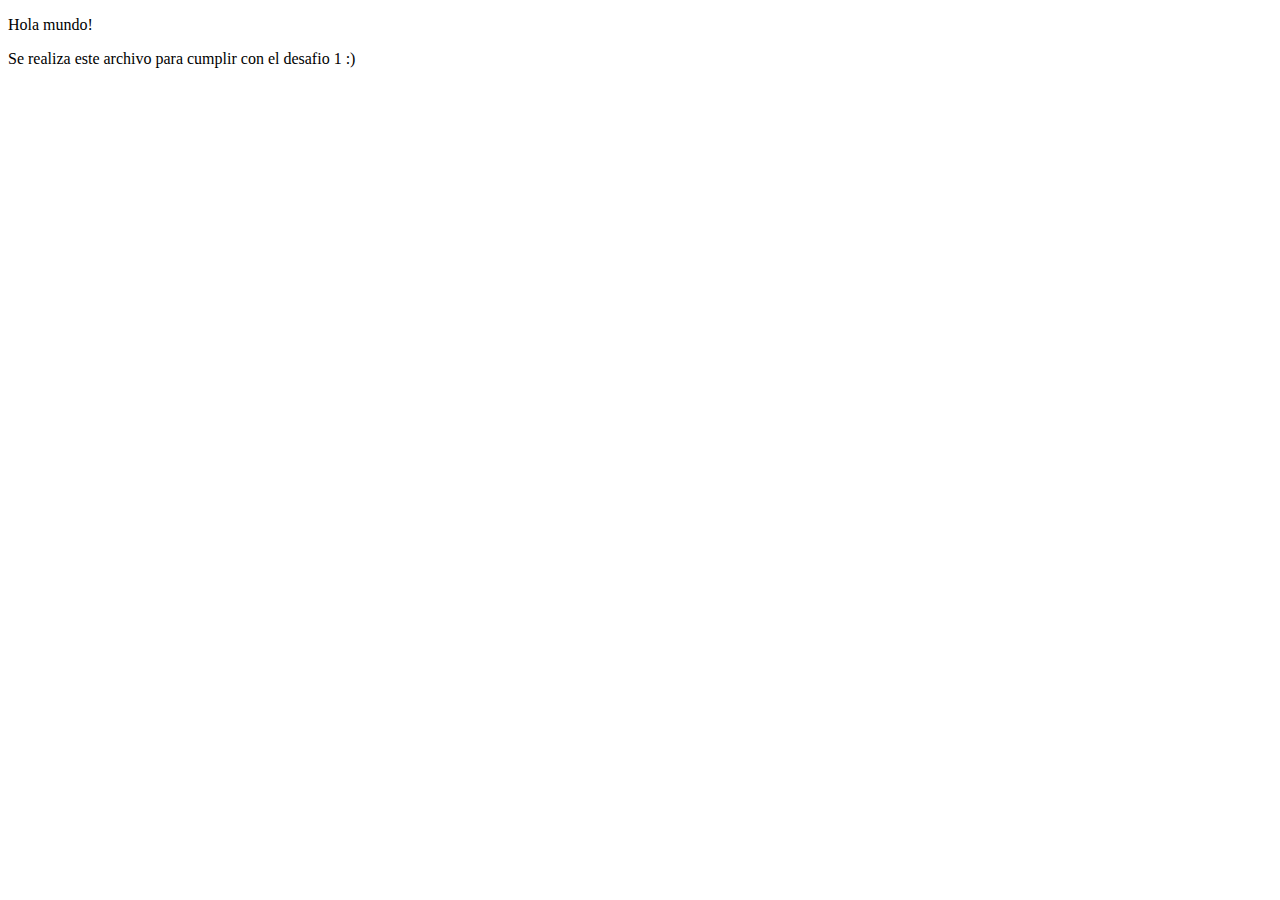
<file: Desafio 1/index.html>
<!-- Creá un archivo de texto sin formato con extensión .html y abrilo con 
tu editor elegido.

2. Incorporá una a una todas las etiquetas de la estructura básica:
Declará el doctype, el idioma, armá la etiqueta <head> e incluí un 
título. ¡No te olvides de la etiqueta <html>!

3. Dentro de la etiqueta <body>, escribí una oración. 
4. Al terminar, abrí tu archivo en un explorador y asegurate que ese 
contenido se muestre correctamente -->

<!DOCTYPE html>
<html lang="es">
<head>
    <meta charset="UTF-8">
    <meta name="viewport" content="width=device-width, initial-scale=1.0">
    <title>Desafio 1</title>
</head>
<body>
    <p>Hola mundo!</p>
    <p>Se realiza este archivo para cumplir con el desafio 1 :) </p>
    
</body>
</html>
</file>
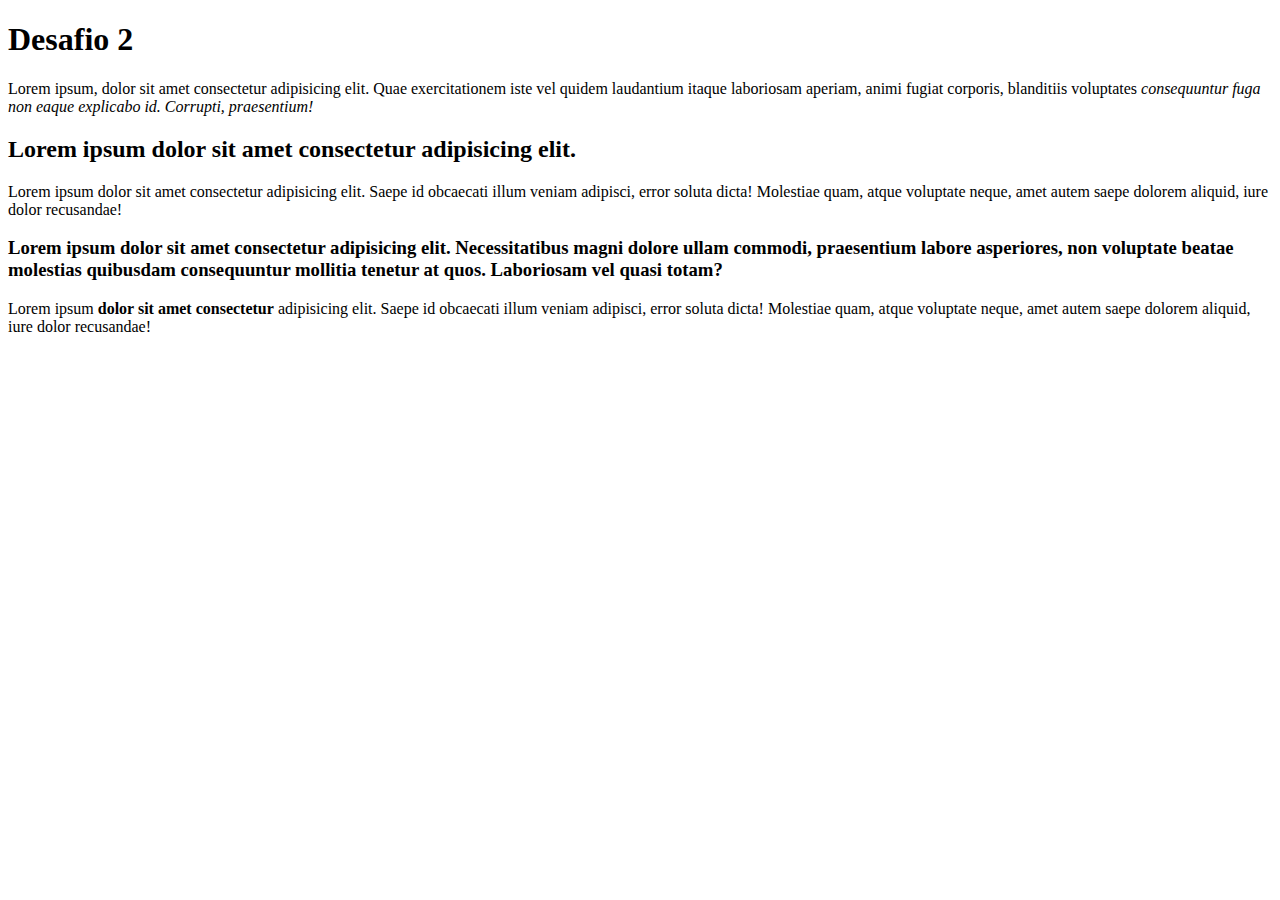
<file: Desafio 2/index.html>
<!-- Actividad a realizar:

1. Creá un archivo de html siguiendo las reglas que vimos en la clase 
anterior.

2. Organizá todos los titulares de su contenido utilizando etiquetas 
<h1> a <h6> (¡No es necesario utilizarlas todas!). 

3. Luego de cada encabezado, escribí un pequeño resumen del 
contenido a incluir, utilizando etiquetas <p>.

4. Si te topás con palabras clave o palabras con significado especial en 
el contexto, utilizá <strong> y <em> para destacarlas -->

<!DOCTYPE html>
    <html lang="es">
    <head>
        <meta charset="UTF-8">
        <meta name="viewport" content="width=device-width, initial-scale=1.0">
        <title>Desafio 2</title>
    </head>
    <body>
        <h1>Desafio 2</h1>
        <p>Lorem ipsum, dolor sit amet consectetur adipisicing elit. Quae exercitationem iste vel quidem laudantium itaque laboriosam aperiam, animi fugiat corporis, blanditiis voluptates <em>consequuntur fuga non eaque explicabo id. Corrupti, praesentium!</em> </p>
        <h2>Lorem ipsum dolor sit amet consectetur adipisicing elit.</h2>
        <p>Lorem ipsum dolor sit amet consectetur adipisicing elit. Saepe id obcaecati illum veniam adipisci, error soluta dicta! Molestiae quam, atque voluptate neque, amet autem saepe dolorem aliquid, iure dolor recusandae!</p>
        <h3>Lorem ipsum dolor sit amet consectetur adipisicing elit. Necessitatibus magni dolore ullam commodi, praesentium labore asperiores, non voluptate beatae molestias quibusdam consequuntur mollitia tenetur at quos. Laboriosam vel quasi totam?</h3>
        <p>Lorem ipsum <strong>dolor sit amet consectetur</strong>  adipisicing elit. Saepe id obcaecati illum veniam adipisci, error soluta dicta! Molestiae quam, atque voluptate neque, amet autem saepe dolorem aliquid, iure dolor recusandae!</p>
    </body>
    </html>
</file>
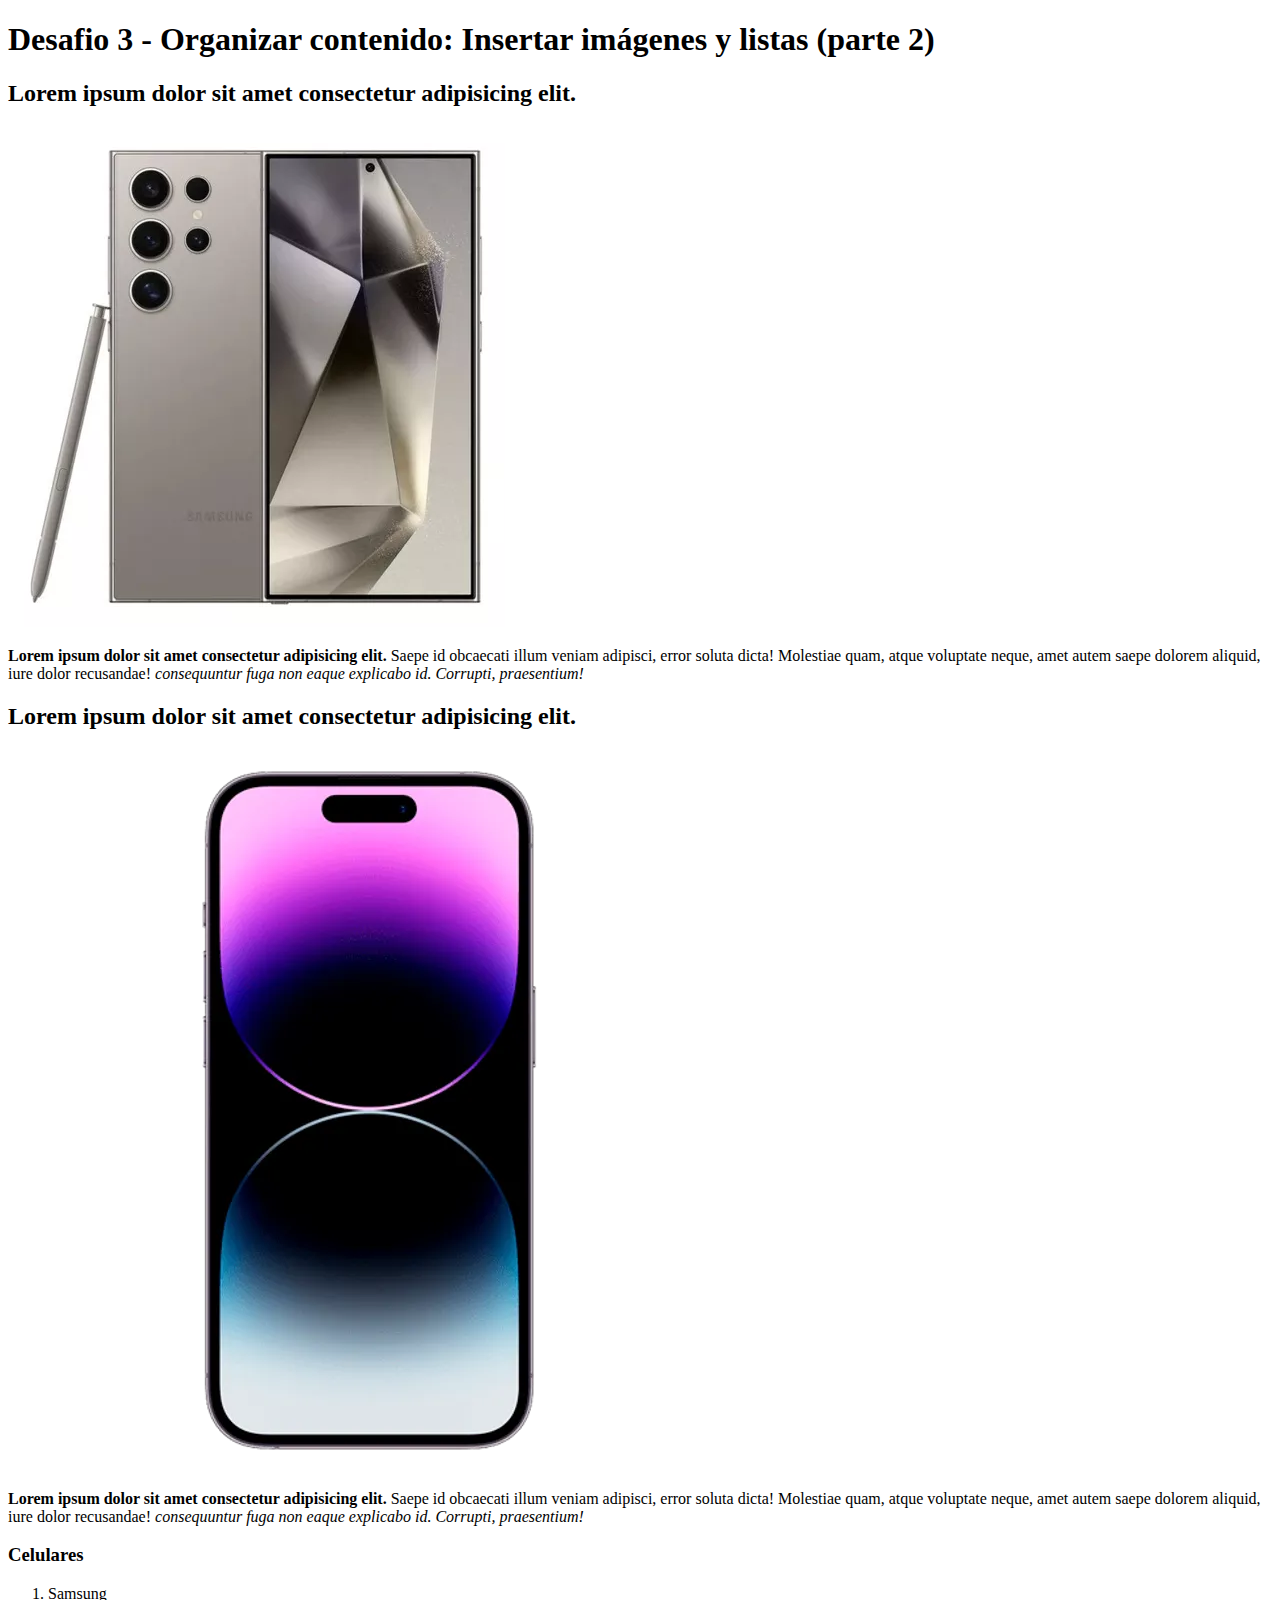
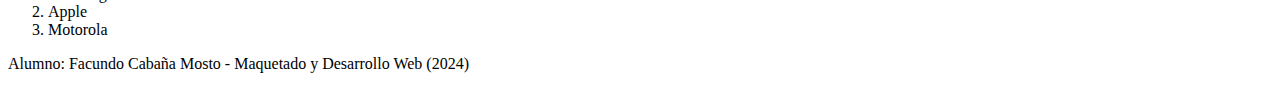
<file: Desafio 3/index.html>
<!-- Actividad a realizar:

1. Buscá en internet algunas imágenes para incluir en tu archivo, 
descargalas y guardalas en el directorio de su página web.
Tené cuidado de modificar los nombres de archivo de ser necesario 
y de organizarlas en tu propia carpeta.

2. Utilizá etiquetas <img> para insertar las imágenes en las áreas 
pertinentes, ¡no te olvides de incluir un atributo alt! 

3. Seleccioná una sección que se vería mucho mejor con una lista 
y confeccioná una utilizando etiquetas <li> dentro de una etiqueta 
<ol> y <ol>.

4. Finalmente, dividí su contenido utilizando etiquetas semánticas:
• Un <header> con el título principal de la página.
• Un <main> con tantos <section> como creas necesarios 
para dividir el contenido principal.
• Un <footer> con tus datos personales. -->

<!DOCTYPE html>
<html lang="es">
  <head>
    <meta charset="UTF-8" />
    <meta name="viewport" content="width=device-width, initial-scale=1.0" />
    <title>
      Desafio 3 - Organizar contenido: Insertar imágenes y listas (parte 2)
    </title>
  </head>

  <body>
    <header>
        <h1>
            Desafio 3 - Organizar contenido: Insertar imágenes y listas (parte 2)
          </h1>
    </header>
<main>
    <section>
        <h2>Lorem ipsum dolor sit amet consectetur adipisicing elit.</h2>
        <img src="./img/Samsung S24 ultra.webp" alt="Celular Samsung S24 Ultra">
        <p>
          <strong>Lorem ipsum dolor sit amet consectetur adipisicing elit.</strong>  Saepe id
          obcaecati illum veniam adipisci, error soluta dicta! Molestiae quam, atque
          voluptate neque, amet autem saepe dolorem aliquid, iure dolor recusandae!
          <em>consequuntur fuga non eaque explicabo id. Corrupti, praesentium!</em>
        </p>

        <h2>Lorem ipsum dolor sit amet consectetur adipisicing elit.</h2>
        <img src="./img/iphone14pro.webp" alt="Celular Iphone 14 pro">
        <p>
            <strong>Lorem ipsum dolor sit amet consectetur adipisicing elit.</strong>  Saepe id
          obcaecati illum veniam adipisci, error soluta dicta! Molestiae quam, atque
          voluptate neque, amet autem saepe dolorem aliquid, iure dolor recusandae!
          <em>consequuntur fuga non eaque explicabo id. Corrupti, praesentium!</em>
        </p>
    </section>
    <section>
        <h3>Celulares</h3>
        <ol>
            <li>Samsung</li>
            <li>Apple</li>
            <li>Motorola</li>
          </ol>
    </section>
</main>
<footer>
    <p>Alumno: Facundo Cabaña Mosto - Maquetado y Desarrollo Web (2024)</p>
</footer>
  </body>
</html>
</file>
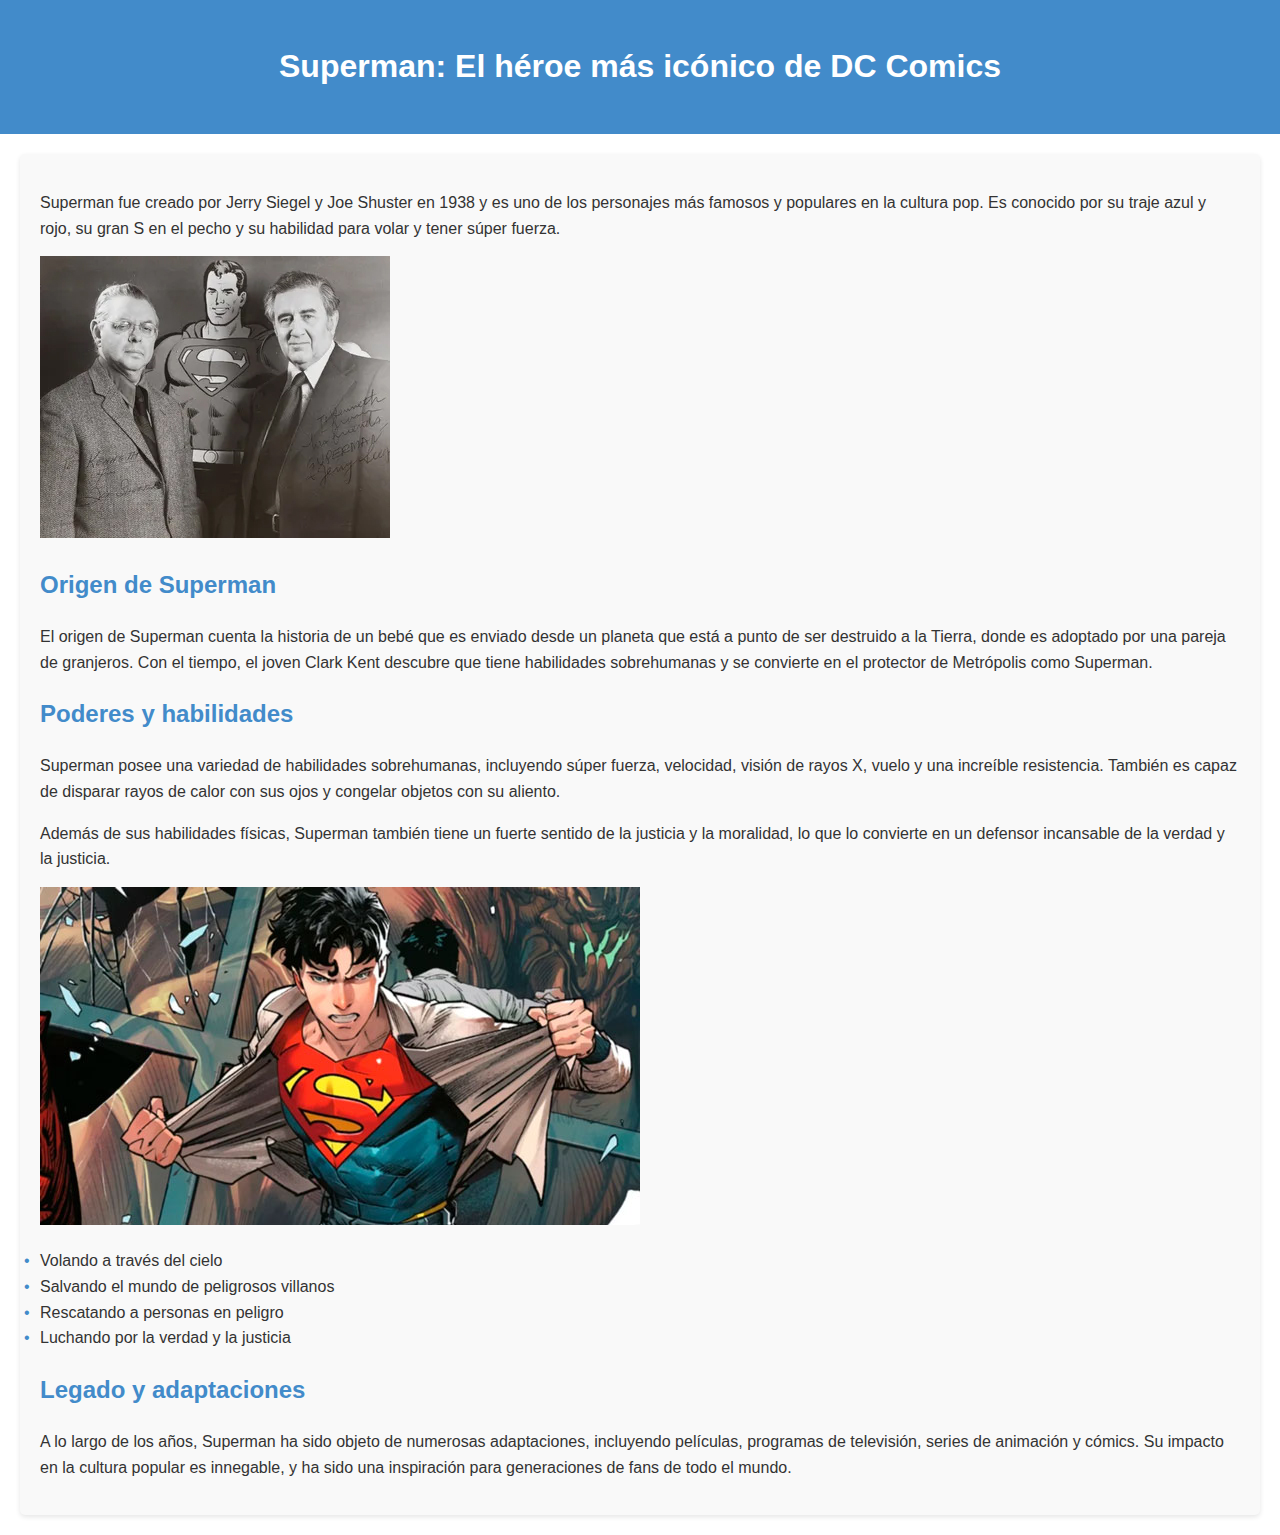
<file: Desafio 4/index.html>
<!DOCTYPE html>
<html lang="es">
<head>
    <meta charset="UTF-8">
    <meta name="viewport" content="width=device-width, initial-scale=1.0">
    <title>Superman</title>
    <link rel="stylesheet" href="./css/style.css">
</head>
<body>
    <header>
        <h1>Superman: El héroe más icónico de DC Comics</h1>
    </header>
    <main>
        <article>
            <p>Superman fue creado por Jerry Siegel y Joe Shuster en 1938 y es uno de los personajes más famosos y populares en la cultura pop. Es conocido por su traje azul y rojo, su gran S en el pecho y su habilidad para volar y tener súper fuerza.</p>
            <img src="./img/creadores.jpg" alt="Imagen de los dos creadores de Superman">
            <section>
                <h2>Origen de Superman</h2>
                <p>El origen de Superman cuenta la historia de un bebé que es enviado desde un planeta que está a punto de ser destruido a la Tierra, donde es adoptado por una pareja de granjeros. Con el tiempo, el joven Clark Kent descubre que tiene habilidades sobrehumanas y se convierte en el protector de Metrópolis como Superman.</p>
            </section>
            <section>
                <h2>Poderes y habilidades</h2>
                <p>Superman posee una variedad de habilidades sobrehumanas, incluyendo súper fuerza, velocidad, visión de rayos X, vuelo y una increíble resistencia. También es capaz de disparar rayos de calor con sus ojos y congelar objetos con su aliento.</p>
                <p>Además de sus habilidades físicas, Superman también tiene un fuerte sentido de la justicia y la moralidad, lo que lo convierte en un defensor incansable de la verdad y la justicia.</p>
                <img src="./img/superman.jpg" alt="Imagen de Clark Kent vistiendose como Superman">
                <ul>
                    <li>Volando a través del cielo</li>
                    <li>Salvando el mundo de peligrosos villanos</li>
                    <li>Rescatando a personas en peligro</li>
                    <li>Luchando por la verdad y la justicia</li>
                </ul>
            </section>
            <section>
                <h2>Legado y adaptaciones</h2>
                <p>A lo largo de los años, Superman ha sido objeto de numerosas adaptaciones, incluyendo películas, programas de televisión, series de animación y cómics. Su impacto en la cultura popular es innegable, y ha sido una inspiración para generaciones de fans de todo el mundo.</p>
            </section>
        </article>
    </main>
</body>
</html>
</file>
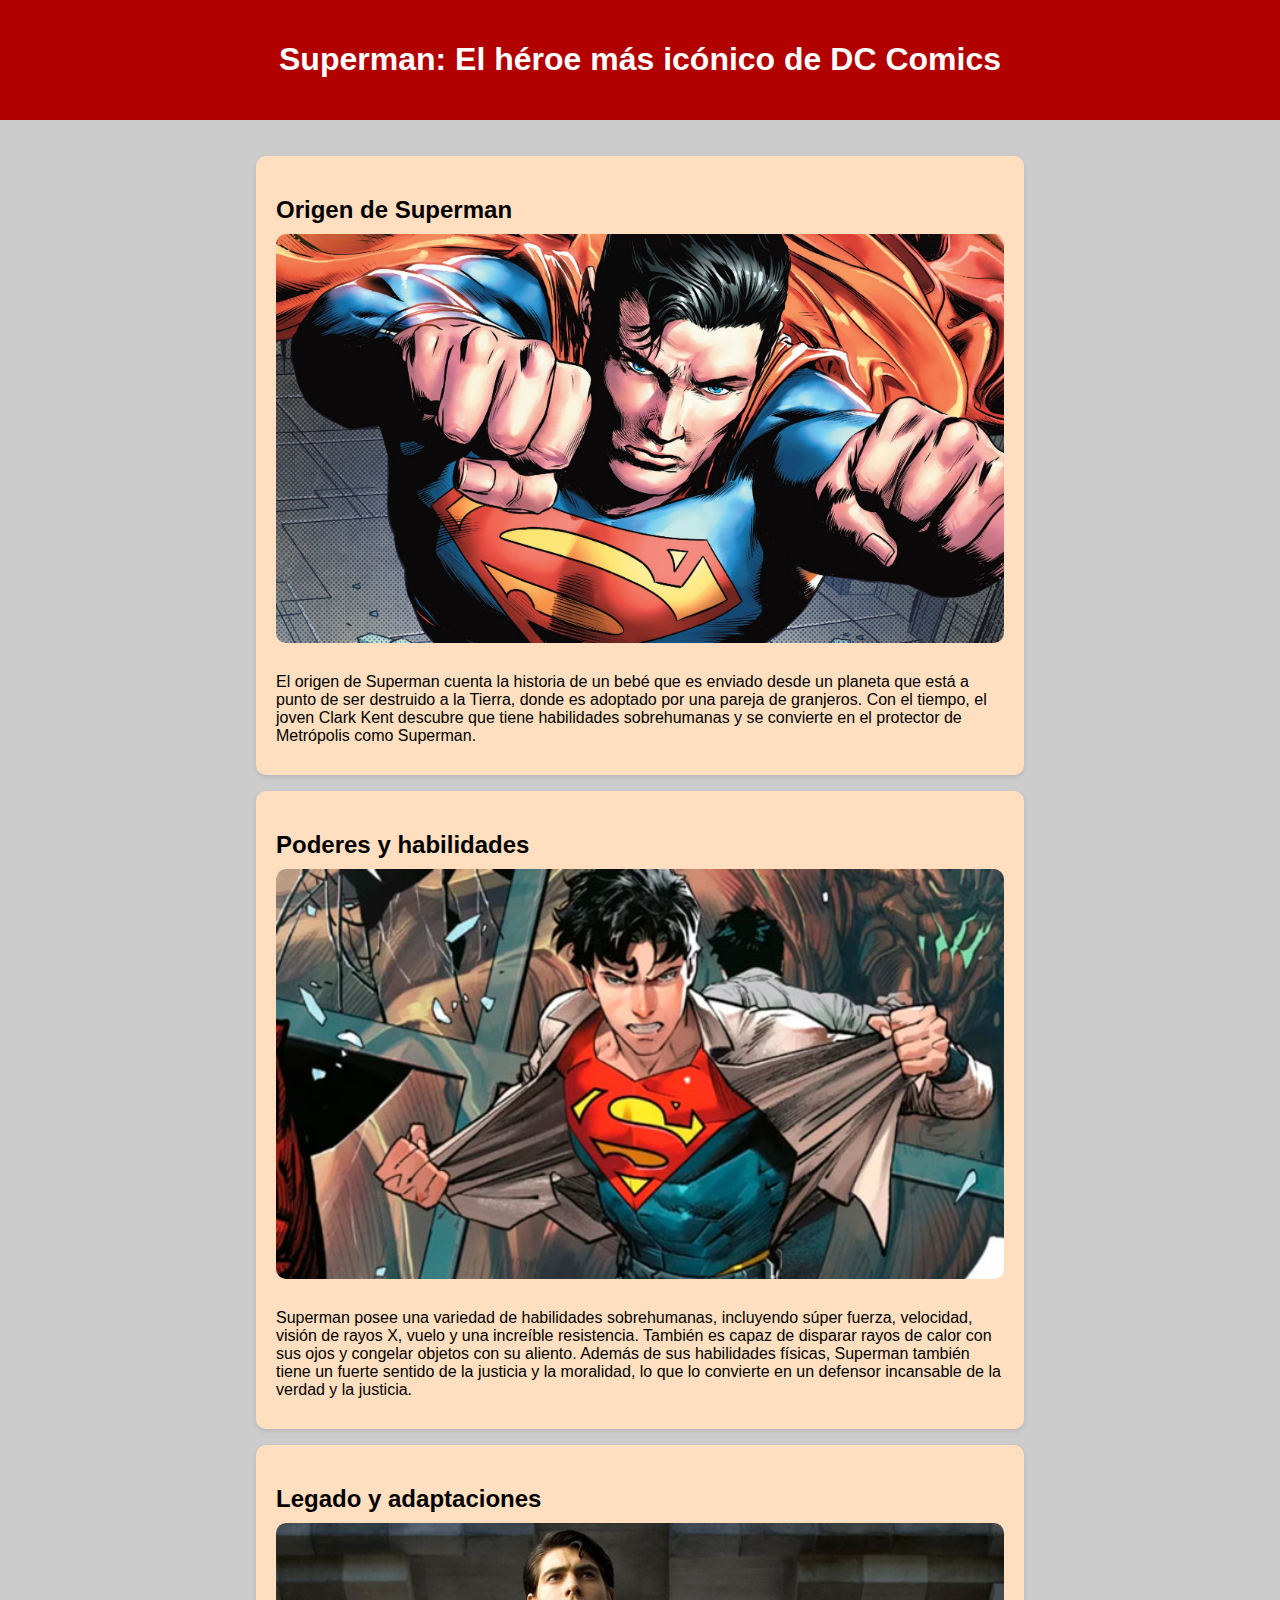
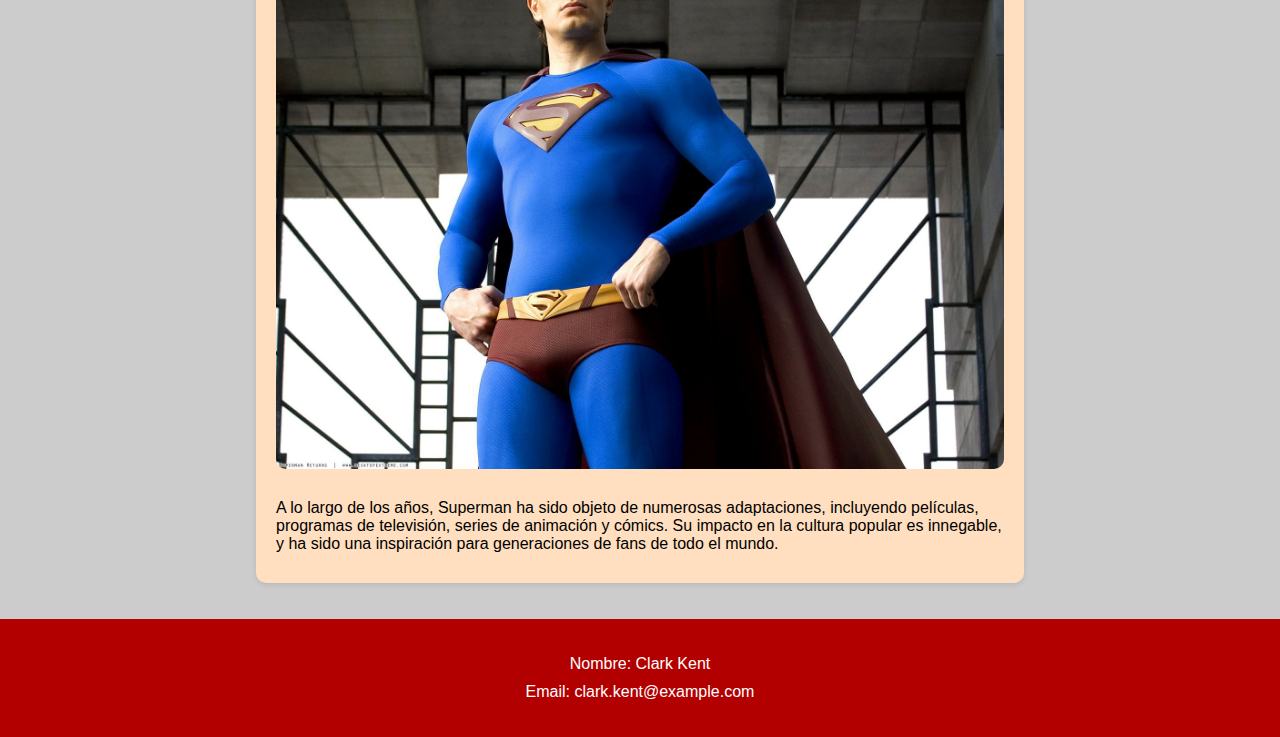
<file: Desafio 5/index.html>
<!DOCTYPE html>
<html lang="es">
<head>
    <meta charset="UTF-8">
    <meta name="viewport" content="width=device-width, initial-scale=1.0">
    <title>Superman</title>
    <link rel="stylesheet" href="./css/style.css">
</head>
<body>
    <header>
        <h1>Superman: El héroe más icónico de DC Comics</h1>
    </header>
    <main>
        <section>
            <article>
                <h2>Origen de Superman</h2>
                <img src="./img/superman.jpg" alt="Origen de Superman">
                <p>El origen de Superman cuenta la historia de un bebé que es enviado desde un planeta que está a punto de ser destruido a la Tierra, donde es adoptado por una pareja de granjeros. Con el tiempo, el joven Clark Kent descubre que tiene habilidades sobrehumanas y se convierte en el protector de Metrópolis como Superman.</p>
            </article>
            <article>
                <h2>Poderes y habilidades</h2>
                <img src="./img/superman2.jpg" alt="Poderes de Superman">
                <p>Superman posee una variedad de habilidades sobrehumanas, incluyendo súper fuerza, velocidad, visión de rayos X, vuelo y una increíble resistencia. También es capaz de disparar rayos de calor con sus ojos y congelar objetos con su aliento. Además de sus habilidades físicas, Superman también tiene un fuerte sentido de la justicia y la moralidad, lo que lo convierte en un defensor incansable de la verdad y la justicia.</p>
            </article>
            <article>
                <h2>Legado y adaptaciones</h2>
                <img src="./img/old superman.jpg" alt="Legado de Superman">
                <p>A lo largo de los años, Superman ha sido objeto de numerosas adaptaciones, incluyendo películas, programas de televisión, series de animación y cómics. Su impacto en la cultura popular es innegable, y ha sido una inspiración para generaciones de fans de todo el mundo.</p>
            </article>
        </section>

    </main>
    <footer>
        <ul>
            <li>Nombre: Clark Kent</li>
            <li>Email: clark.kent@example.com</li>
        </ul>
    </footer>
</body>
</html>
</file>
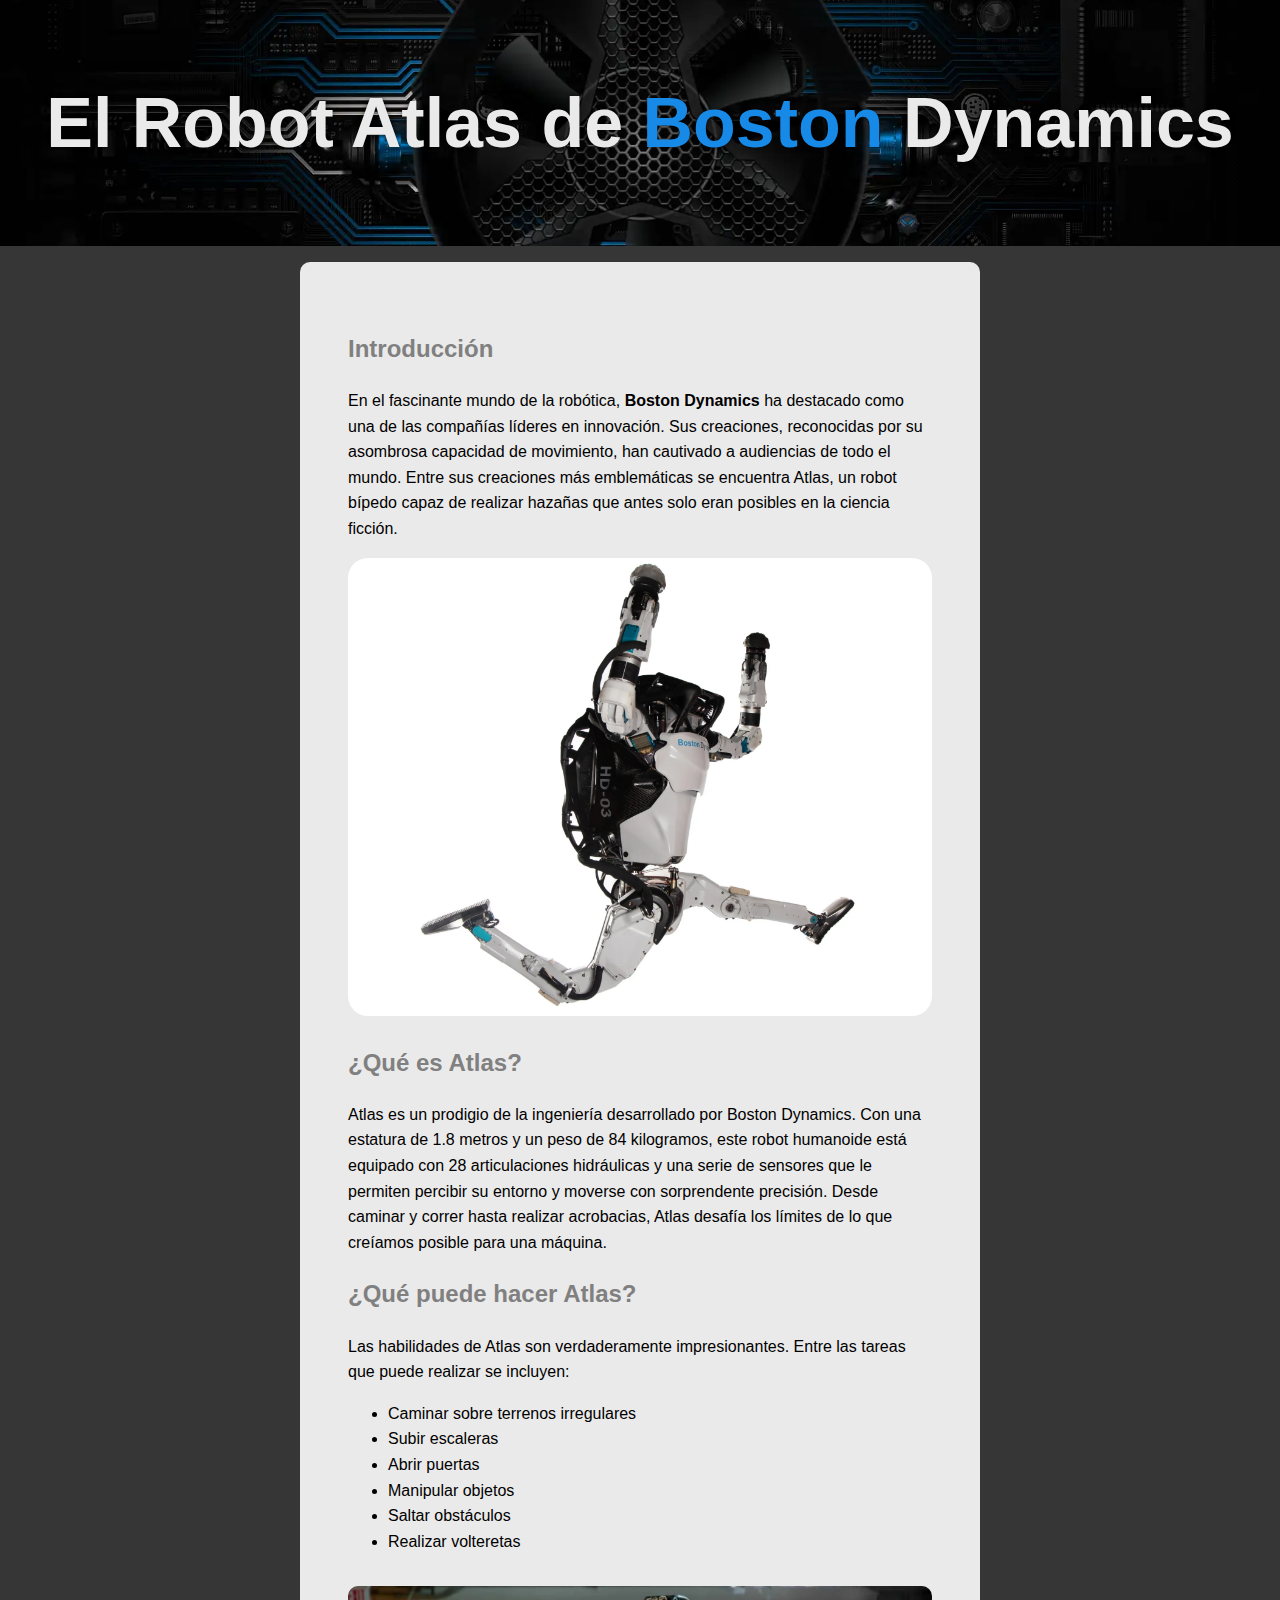
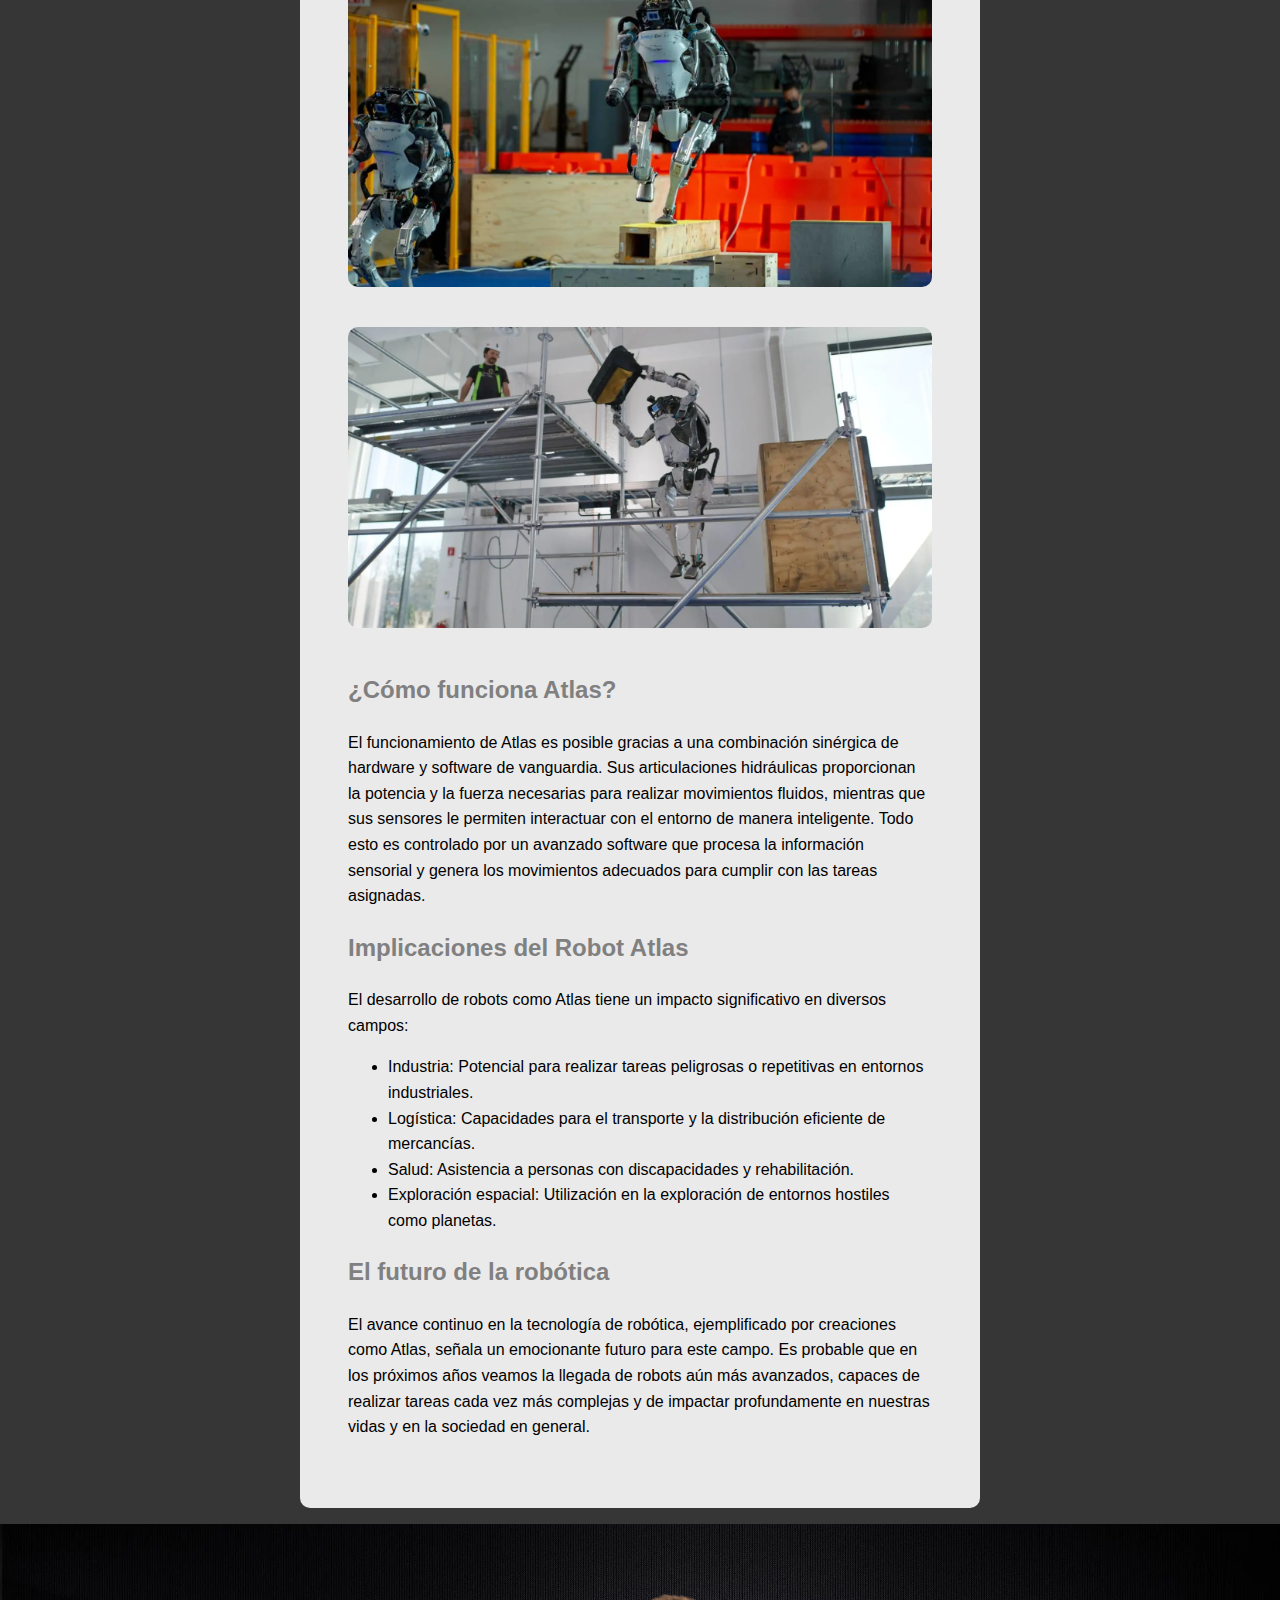
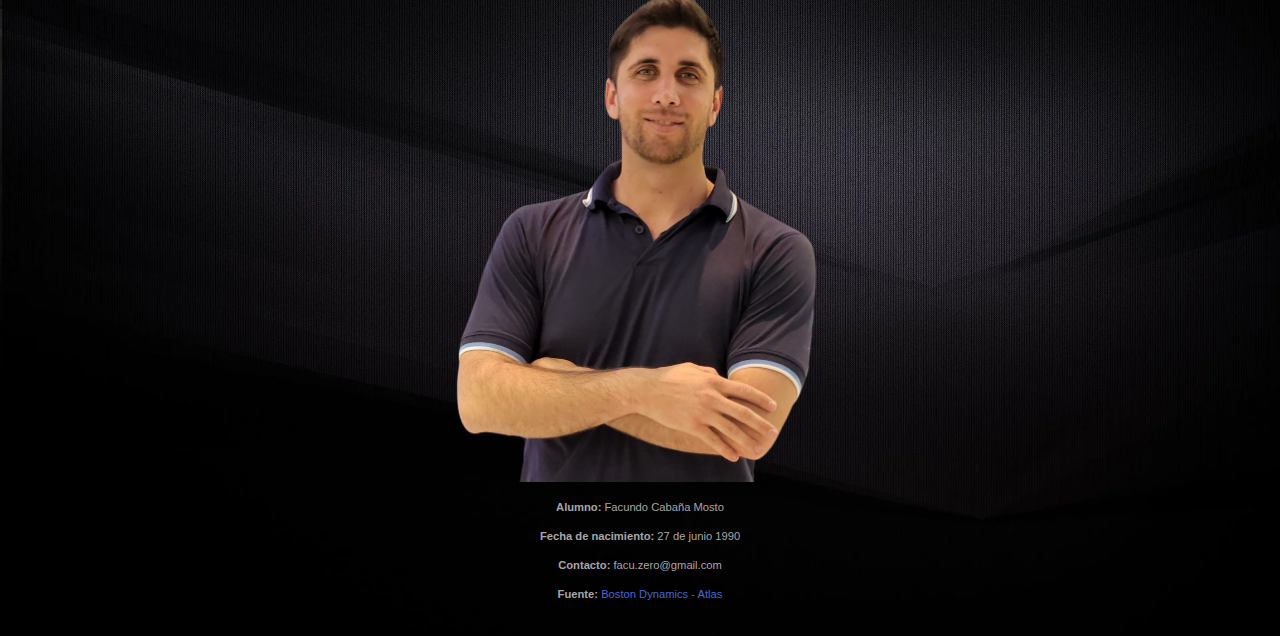
<file: TP1/index.html>
<!DOCTYPE html>
<html lang="es">

<head>
    <!-- codificación de caracteres utilizada -->
    <meta charset="UTF-8">
    <!-- Sitio web responsivos -->
    <meta name="viewport" content="width=device-width, initial-scale=1.0">
    <!-- Autor -->
    <meta name="author" content="Facundo Cabaña Mosto">
    <!-- Descripción del artículo -->
    <meta name="description" content="Artículo sobre el robot Atlas de Boston Dynamics y sus aplicaciones en diversos ámbitos.">
    <!-- Palabras clave para SEO -->
    <meta name="keywords" content="Atlas, Boston Dynamics, robot, robótica, inteligencia artificial, innovación">
    <title>🦾 El Robot Atlas de Boston Dynamics 🦾</title>
    <!-- Enlace al archivo CSS -->
    <link rel="stylesheet" href="./css/style.css">
    <!-- Ícono del sitio -->
    <link rel="icon" href="./img/favicon.ico" sizes="32x32">
</head>

<body>

    <header>
        <!-- Título del artículo -->
        <h1>El Robot Atlas de <span class="titulo-boston">Boston</span> Dynamics</h1>
    </header>

    <main>
        <!-- Introducción -->
        <section id="introduccion">
            <h2>Introducción</h2>
            <p>En el fascinante mundo de la robótica, <strong>Boston Dynamics</strong> ha destacado como una de las compañías líderes en innovación. Sus creaciones, reconocidas por su asombrosa capacidad de movimiento, han cautivado a audiencias de todo el mundo. Entre sus creaciones más emblemáticas se encuentra Atlas, un robot bípedo capaz de realizar hazañas que antes solo eran posibles en la ciencia ficción.</p>
            <!-- Imagen destacada -->
            <img class="imagen-destacada" src="./img/atlas.webp" alt="Imagen del robot Atlas de Boston Dynamics">
        </section>

        <!-- Sección: ¿Qué es Atlas? -->
        <section id="que-es-atlas">
            <h2>¿Qué es Atlas?</h2>
            <article>
                <p>Atlas es un prodigio de la ingeniería desarrollado por Boston Dynamics. Con una estatura de 1.8 metros y un peso de 84 kilogramos, este robot humanoide está equipado con 28 articulaciones hidráulicas y una serie de sensores que le permiten percibir su entorno y moverse con sorprendente precisión. Desde caminar y correr hasta realizar acrobacias, Atlas desafía los límites de lo que creíamos posible para una máquina.</p>
            </article>
        </section>

        <!-- Sección: ¿Qué puede hacer Atlas? -->
        <section id="que-puede-hacer">
            <h2>¿Qué puede hacer Atlas?</h2>
            <article>
                <p>Las habilidades de Atlas son verdaderamente impresionantes. Entre las tareas que puede realizar se incluyen:</p>
                <ul>
                    <li>Caminar sobre terrenos irregulares</li>
                    <li>Subir escaleras</li>
                    <li>Abrir puertas</li>
                    <li>Manipular objetos</li>
                    <li>Saltar obstáculos</li>
                    <li>Realizar volteretas</li>
                </ul>
                <!-- Imágenes ilustrativas -->
                <img class="imagen-robot-caminando" src="./img/atlas-runs-balance-beam-1.webp" alt="Robot Atlas de Boston Dynamics caminando sobre terreno irregular">
                <img class="imagen-robot-salto" src="./img/atlas-throws-while-jumping-1.webp" alt="Robot Atlas de Boston Dynamics saltando para colocar un bolso en una plataforma con altura">
            </article>
        </section>

        <!-- Sección: ¿Cómo funciona Atlas? -->
        <section id="como-funciona">
            <h2>¿Cómo funciona Atlas?</h2>
            <article>
                <p>El funcionamiento de Atlas es posible gracias a una combinación sinérgica de hardware y software de vanguardia. Sus articulaciones hidráulicas proporcionan la potencia y la fuerza necesarias para realizar movimientos fluidos, mientras que sus sensores le permiten interactuar con el entorno de manera inteligente. Todo esto es controlado por un avanzado software que procesa la información sensorial y genera los movimientos adecuados para cumplir con las tareas asignadas.</p>
            </article>
        </section>

        <!-- Sección: Implicaciones del Robot Atlas -->
        <section id="implicaciones">
            <h2>Implicaciones del Robot Atlas</h2>
            <article>
                <p>El desarrollo de robots como Atlas tiene un impacto significativo en diversos campos:</p>
                <ul>
                    <li>Industria: Potencial para realizar tareas peligrosas o repetitivas en entornos industriales.</li>
                    <li>Logística: Capacidades para el transporte y la distribución eficiente de mercancías.</li>
                    <li>Salud: Asistencia a personas con discapacidades y rehabilitación.</li>
                    <li>Exploración espacial: Utilización en la exploración de entornos hostiles como planetas.</li>
                </ul>
            </article>
        </section>

        <!-- Sección: El futuro de la robótica -->
        <section id="futuro">
            <h2>El futuro de la robótica</h2>
            <article>
                <p>El avance continuo en la tecnología de robótica, ejemplificado por creaciones como Atlas, señala un emocionante futuro para este campo. Es probable que en los próximos años veamos la llegada de robots aún más avanzados, capaces de realizar tareas cada vez más complejas y de impactar profundamente en nuestras vidas y en la sociedad en general.</p>
            </article>
        </section>
    </main>

    <footer>
        <!-- Información del autor y fuente -->
        <img class="imgFacu" src="./img/facu_perfil.webp" alt="Imagen del alumno Facundo Cabaña Mosto">
        <ul>
            <li><p><strong>Alumno:</strong> Facundo Cabaña Mosto </p></li>
            <li><p><strong>Fecha de nacimiento:</strong> 27 de junio 1990</p> </li>
            <li><p><strong>Contacto:</strong> facu.zero@gmail.com</p> </li>
            <li><p><strong>Fuente:</strong> <a class="linkFuente" href="https://www.bostondynamics.com/atlas" target="_blank">Boston Dynamics - Atlas</a></p></li>
        </ul>
    </footer>

</body>
</html>
</file>
<file: Desafio 4/css/style.css>
/* Estilos generales */
body {
    font-family: Arial, sans-serif;
    line-height: 1.6;
    color: #333;
    margin: 0;
    padding: 0;
}

header {
    background-color: #428bca;
    color: white;
    text-align: center;
    padding: 20px;
}

main {
    padding: 20px;
}

article {
    background-color: #f9f9f9;
    padding: 20px;
    border-radius: 5px;
    box-shadow: 0 2px 5px rgba(0, 0, 0, 0.1);
}

h1 {
    font-size: 32px;
}

h2 {
    font-size: 24px;
    color: #428bca;
}

p {
    font-size: 16px;
    margin-bottom: 15px;
}

ul {
    list-style-type: none;
    padding-left: 0;
}

li::before {
    content: "\2022";
    color: #428bca;
    display: inline-block;
    width: 1em;
    margin-left: -1em;
}

/* Clases e IDs */
#main-heading {
    font-family: "Times New Roman", serif;
    font-size: 36px;
    color: #FF4500; /* Utilicé el color naranja de la S del traje de Superman */
}

.section-heading {
    font-family: "Courier New", monospace;
    font-size: 28px;
    color: #4CAF50; /* Utilicé un verde brillante */
}
</file>
<file: Desafio 5/css/style.css>
/* Estilos generales */
body {
    font-family: Arial, sans-serif;
    margin: 0;
    padding: 0;
}

/* Estilos del header */
header {
    background-color: #B20000;
    color: white;
    text-align: center;
    padding: 20px;
}

/* Estilos del main */
main {
    background-color: #CCCCCC;
    padding: 20px;
    text-align: center;
}

section {
    margin: 0 auto; /* Establece un margen automático a los lados */
    max-width: 800px; /* Ajusta el ancho máximo para las secciones */
    text-align: left; /* Alinea el contenido a la izquierda */
    display: inline-block; /* Permite que las secciones ocupen solo el espacio que necesitan */
}

article {
    background-color: #FFDFBF;
    padding: 20px;
    border-radius: 10px;
    box-shadow: 0 2px 5px rgba(0, 0, 0, 0.1);
    margin: 1rem;
    
}

h2 {
    margin-bottom: 10px;
}

img {
    width: 100%;
    border-radius: 10px;
    margin-bottom: 10px;
}

p {
    margin-bottom: 10px;
}

/* Estilos del footer */
footer {
    background-color: #B20000;
    color: white;
    text-align: center;
    padding: 20px;
}

ul {
    list-style: none;
    padding: 0;
}

li {
    margin-bottom: 10px;
}
</file>
<file: TP1/css/style.css>
body {
  font-family: Arial, sans-serif;
  margin: 0;
  padding: 0;
  background-color: #363636;
  color: #333;
  line-height: 1.6;
  text-decoration: none;
  color: inherit;
}
header {
  background-image: url("../img/background2.webp");
  color: #fff;
  padding: 20px;
  text-align: center;
  background-size: cover;
  background-position: center;
  background-repeat: no-repeat;
  text-shadow: 0px 0px 5px rgba(0, 0, 0, 0.64);
}
h1 {
  color: #ebeaea;
  font-size: 70px;
}
.titulo-boston {
  color: rgb(23, 137, 230);
}

main {
  padding: 3rem;
  margin: 1rem 300px 1rem 300px;
  background-color: #ebeaea;
  border-radius: 10px;
  text-align: center;
}

section {
  margin: auto;
  margin-bottom: 20px;
  text-align: left;
}
article {
  margin-bottom: 20px;
}
img {
  max-width: 100%;
  height: auto;
  border-radius: 10px;
}

.imagen-destacada {
  width: 100%;
  border-radius: 20px;
}
.imagen-robot-caminando,
.imagen-robot-salto {
  width: 100%;
  margin: 1rem 0rem 1rem;
}

h2,
h3 {
  color: #808080;
}

footer {
  color: #aaa6a6;
  padding: 20px;
  font-size: 0.7rem;
  text-decoration: none;
  background-image: url("../img/background.webp");
  background-size: cover; /* Ajusta el tamaño de la imagen para cubrir todo el área del footer */
  background-position: center; /* Centra la imagen dentro del footer */
  background-repeat: no-repeat; /* Evita que la imagen se repita */
  align-items: center;
  text-align: center;
}
.linkFuente {
  text-decoration: none;
  color: rgb(70, 103, 212);
}

.imgFacu {
  width: 400px;
}
footer ul {
  list-style: none;
  padding: 0;
}
footer li {
  margin-bottom: 10px;
}
</file>
